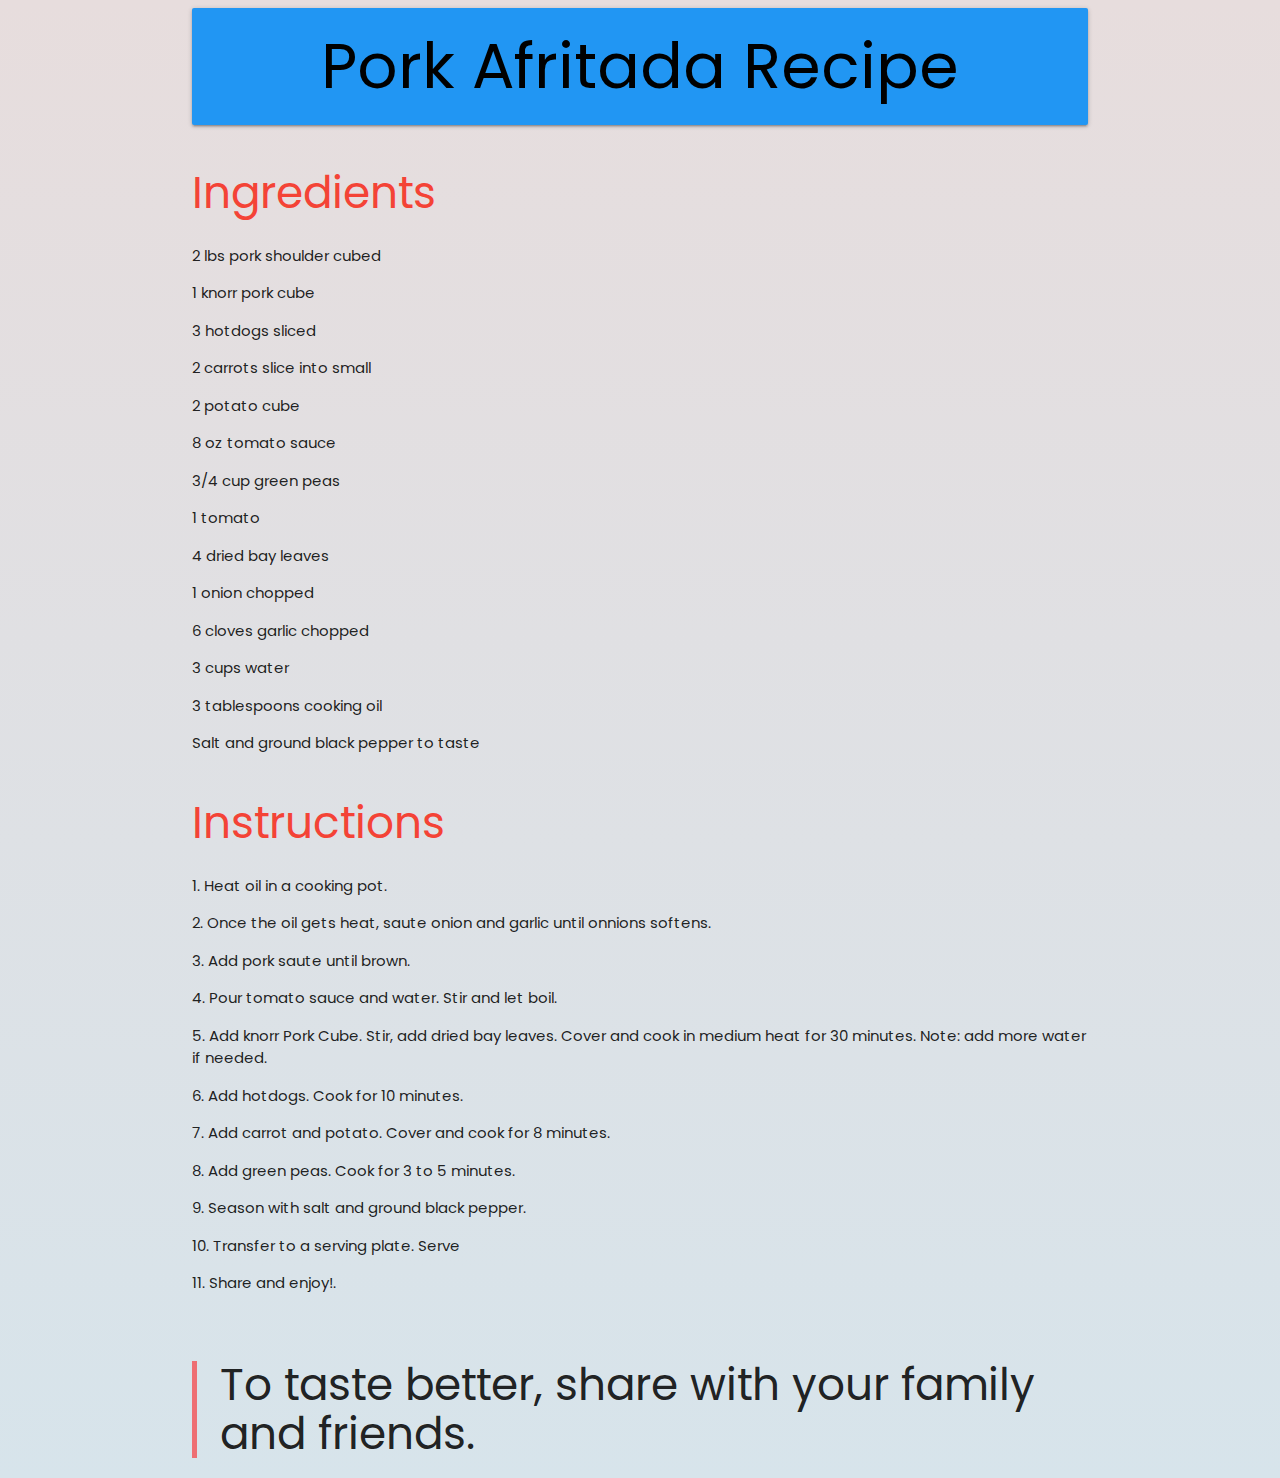
<file: Colors & Typography/Index.html>
<!DOCTYPE html>
<html lang="en">
<head>
    <meta charset="UTF-8">
    <meta name="viewport" content="width=device-width, initial-scale=1.0">
     <!-- Google Fonts CDN -->
     <link href="https://fonts.googleapis.com/css2?family=Poppins:wght@300&display=swap" rel="stylesheet">
     <!-- Material Icon-->
     <link href="https://fonts.googleapis.com/icon?family=Material+Icons" rel="stylesheet">
     <!-- Compiled and minified CSS -->
     <link rel="stylesheet" href="https://cdnjs.cloudflare.com/ajax/libs/materialize/1.0.0/css/materialize.min.css">
     <!-- Custom Styles -->
     <link rel="stylesheet" href="Colors&Typography.css">
    <title>PORK AFRITADA RECIPE</title>
</head>
<body>
    <div class="container">
        <h1 class="center card-panel blue dark-lighten-2 black-text text-lighten-1">Pork Afritada Recipe</h1>
        <h3 class="left red-text">Ingredients</h3>
        <br><br><br><br>
        <p>2 lbs pork shoulder cubed</p>
        <p>1 knorr pork cube</p>
        <p>3 hotdogs sliced</p>
        <p>2 carrots slice into small</p>
        <p>2 potato cube</p>
        <p>8 oz tomato sauce</p>
        <p>3/4 cup green peas</p>
        <p>1 tomato</p>
        <p>4 dried bay leaves</p>
        <p>1 onion chopped</p>
        <p>6 cloves garlic chopped</p>
        <p>3 cups water</p>
        <p>3 tablespoons cooking oil</p>
        <p>Salt and ground black pepper to taste</p>

        <h3 class="left red-text">Instructions</h3>
        <br><br><br><br>
        <p>1. Heat oil in a cooking pot.</p>
        <p>2. Once the oil gets heat, saute onion and garlic until onnions softens.</p>
        <p>3. Add pork saute until brown.</p>
        <p>4. Pour tomato sauce and water. Stir and let boil.</p>
        <p>5. Add knorr Pork Cube. Stir, add dried bay leaves. Cover and cook in medium heat for 30 minutes. Note: add more water if needed.</p>
        <p>6. Add hotdogs. Cook for 10 minutes.</p>
        <p>7. Add carrot and potato. Cover and cook for 8 minutes.</p>
        <p>8. Add green peas. Cook for 3 to 5 minutes.</p>
        <p>9. Season with salt and ground black pepper.</p>
        <p>10. Transfer to a serving plate. Serve</p>
        <p>11. Share and enjoy!.</p>
        <br>
        <blockquote>
            <h3>To taste better, share with your family and friends.</h3>
        </blockquote>
    </div>
    <script src="https://cdnjs.cloudflare.com/ajax/libs/materialize/1.0.0/js/materialize.min.js"></script></body>
</body>
</html>
</file>
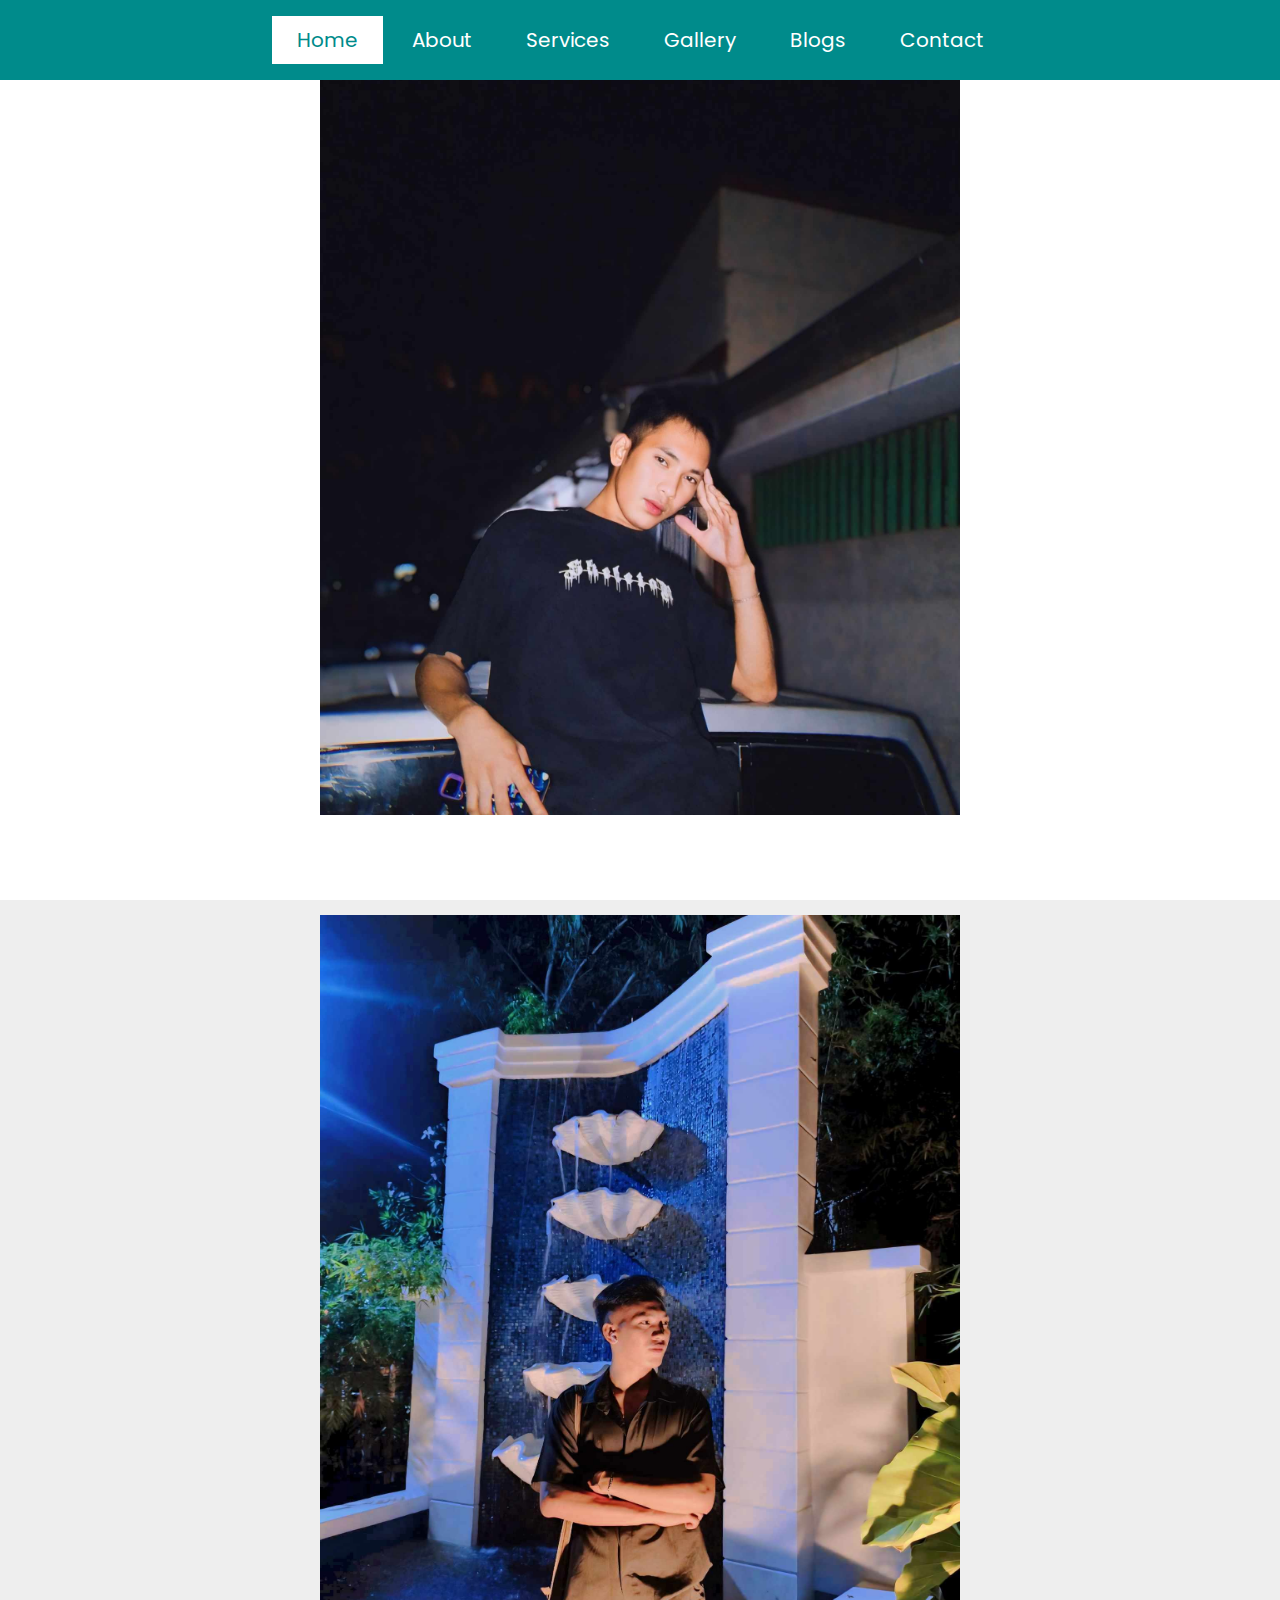
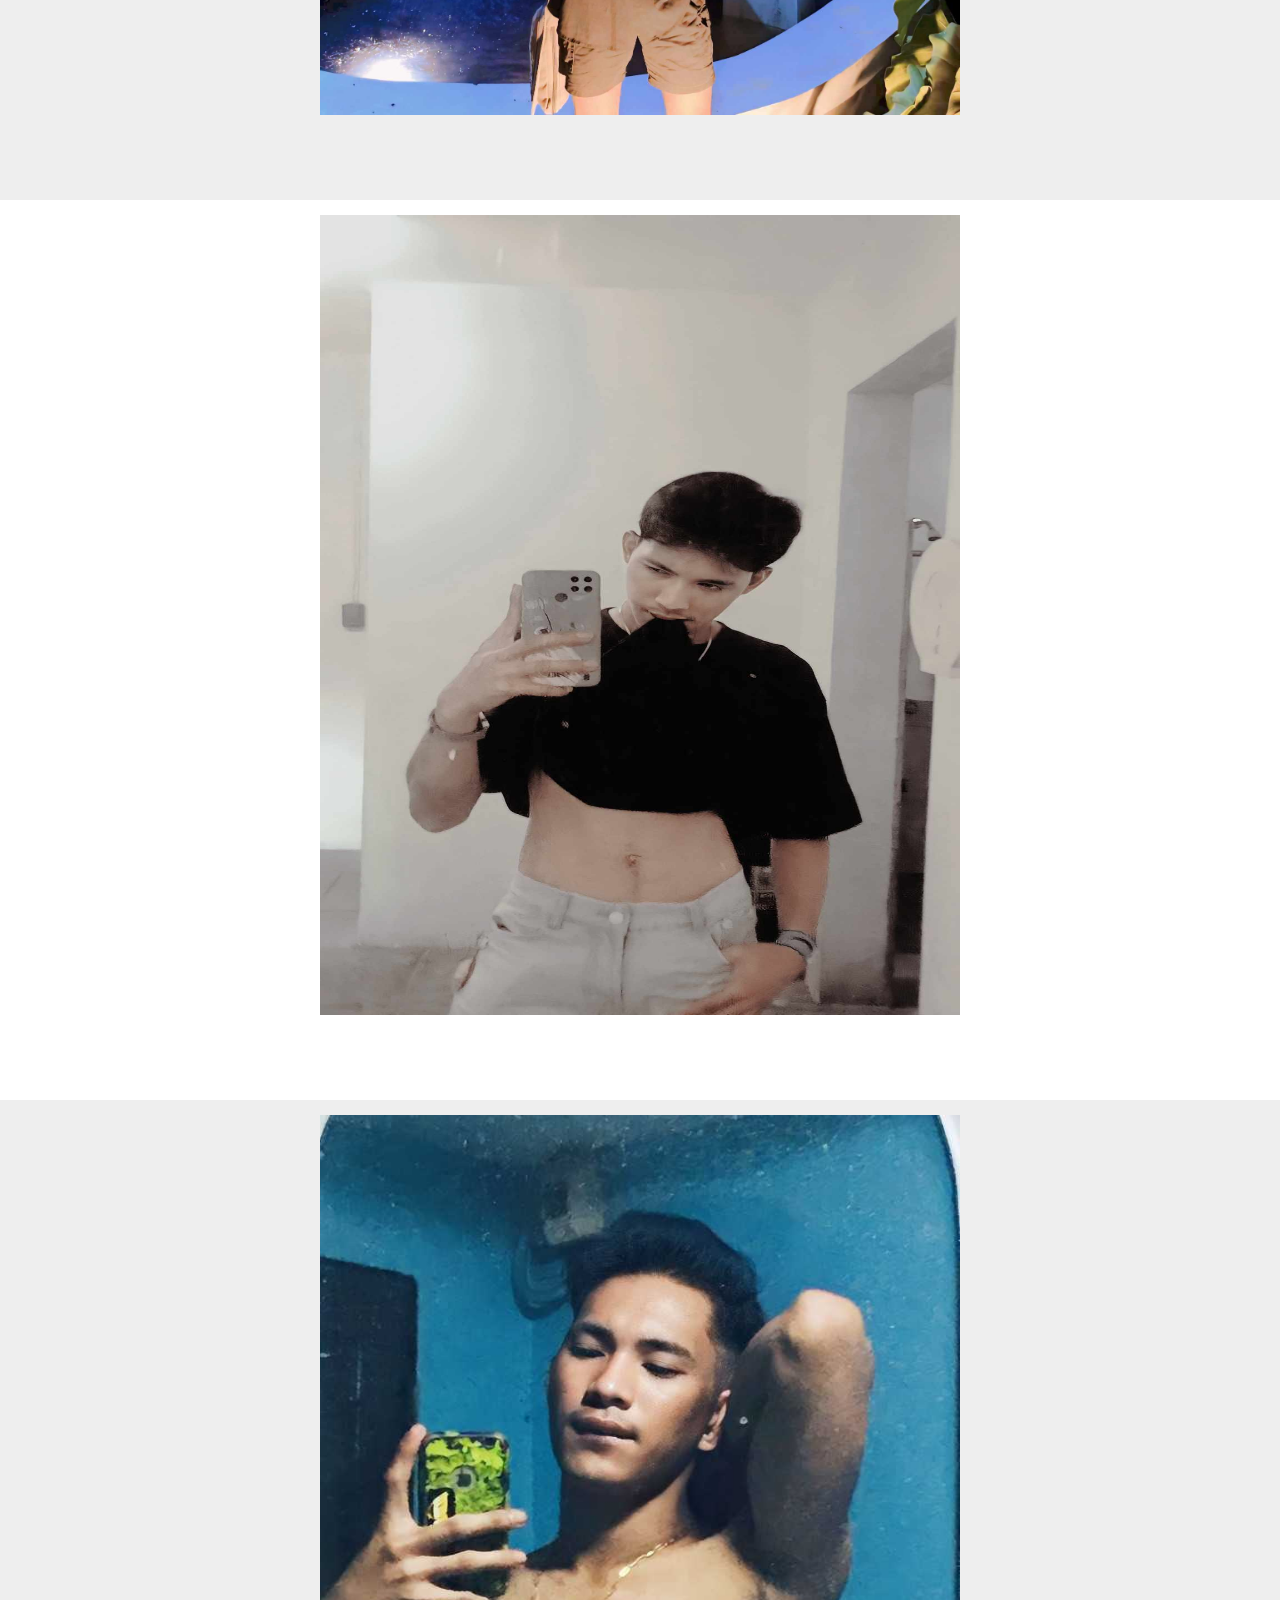
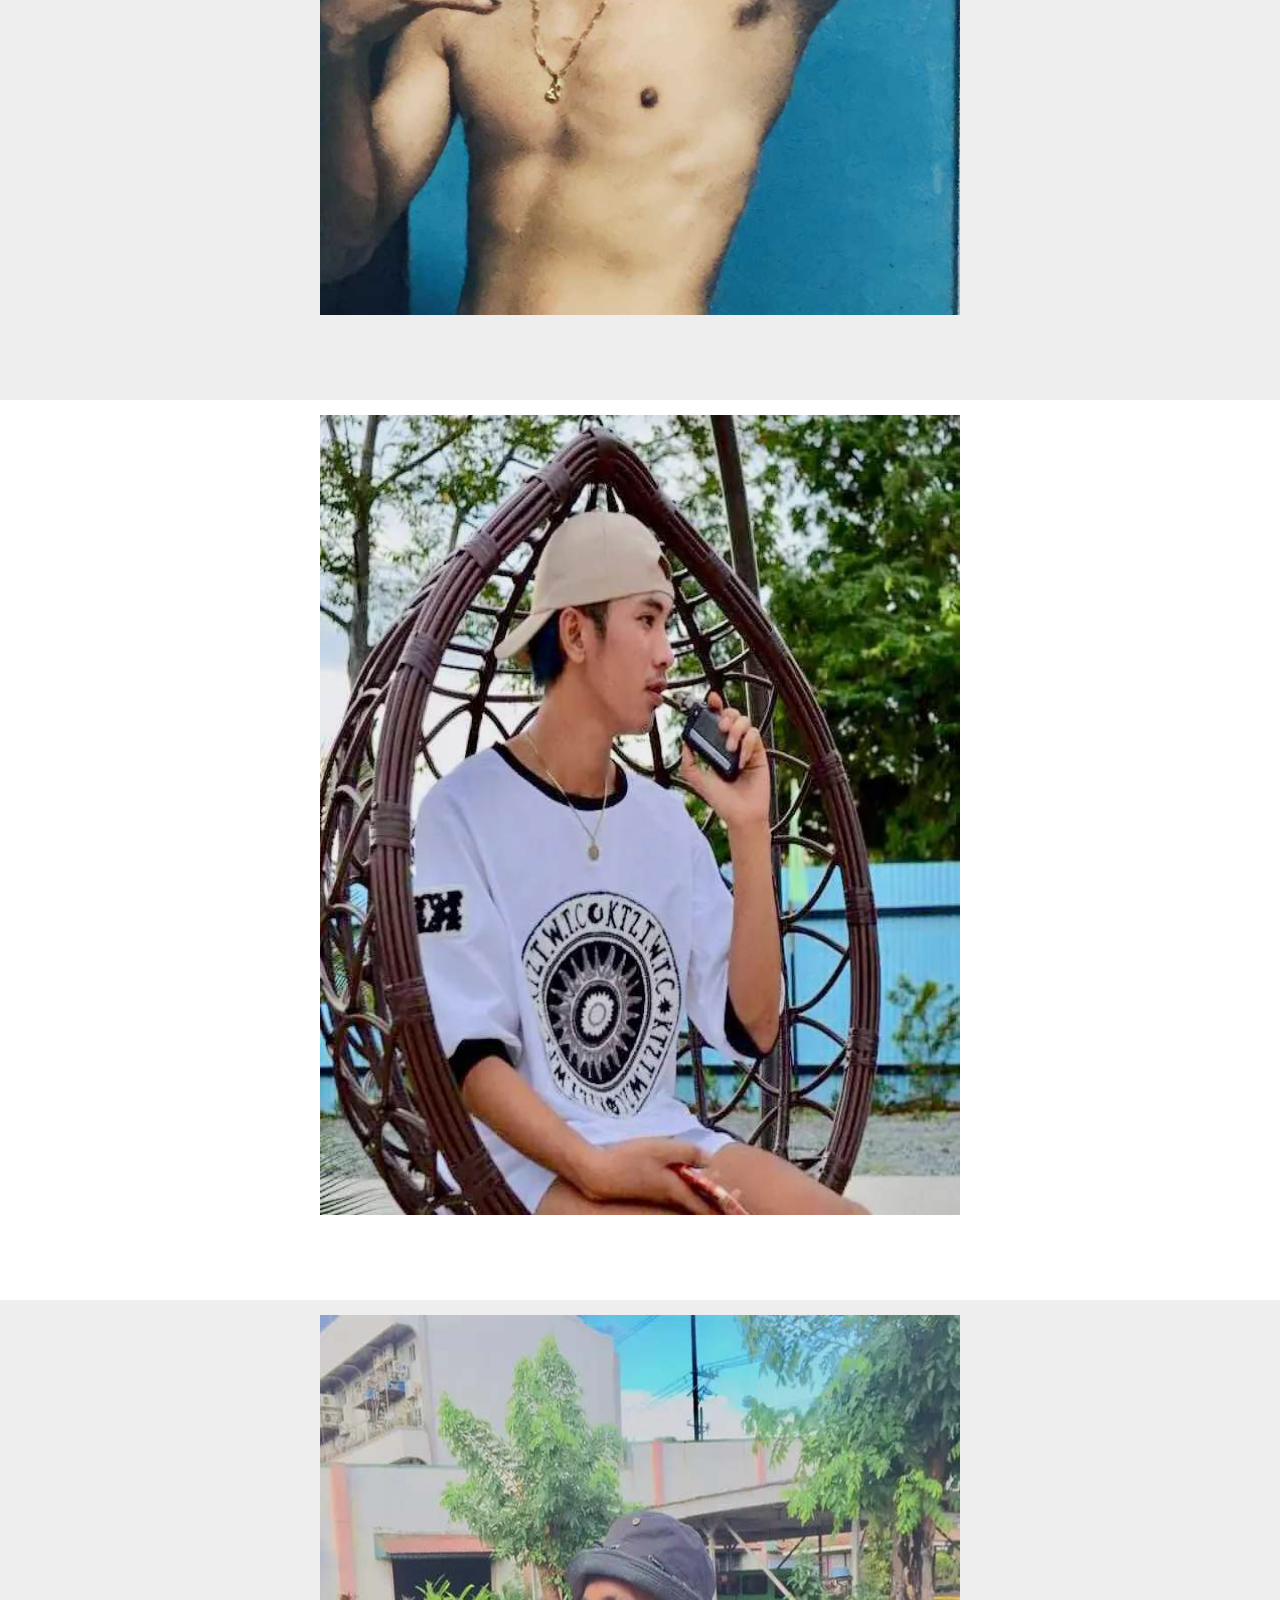
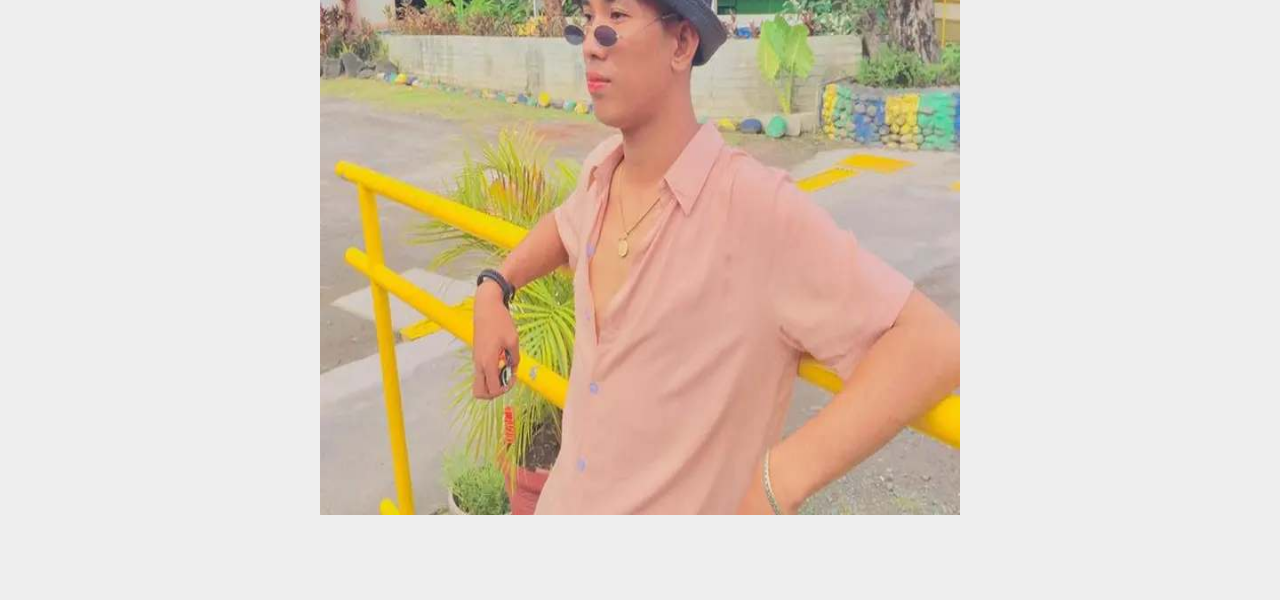
<file: Scrollspy/Index.html>
<!DOCTYPE html>
<html lang="en">
<head>
    <meta charset="UTF-8">
    <meta name="viewport" content="width=device-width, initial-scale=1.0">
    <!-- Google Fonts-->
    <link rel="preconnect" href="https://fonts.googleapis.com">
    <link rel="preconnect" href="https://fonts.gstatic.com" crossorigin>
    <link href="https://fonts.googleapis.com/css2?family=Anton&family=Poppins:ital,wght@0,100;0,200;0,300;0,400;0,500;0,600;0,700;0,800;0,900;1,100;1,200;1,300;1,400;1,500;1,600;1,700;1,800;1,900&display=swap" rel="stylesheet">
    <!-- Custom Styles -->
    <link rel="stylesheet" href="Scrollspy.css">
    <title>Document</title>
</head>
<body>
    
    <header>
        <nav>
            <a class="active" href="#home">Home</a>
            <a href="#about">About</a>
            <a href="#services">Services</a>
            <a href="#gallery">Gallery</a>
            <a href="#blogs">Blogs</a>
            <a href="#contact">Contact</a>
        </nav>
    </header>
    <section id="home">
        <img src="Image1.jpeg" width="50%" height="800vh" alt="">
    </section>
    <section id="about">
        <img src="Image2.jpeg" width="50%" height="800vh" alt="">
    </section>
    <section id="services">
        <img src="Image3.jpeg" width="50%" height="800vh" alt="">
    </section>
    <section id="gallery">
        <img src="Image4.jpeg" width="50%" height="800vh" alt="">
    </section>
    <section id="blogs">
        <img src="Image5.jpeg" width="50%" height="800vh" alt="">
    </section>
    <section id="contact">
        <img src="Image6.jpeg" width="50%" height="800vh" alt="">
    </section>

    <script>
        let section = document.querySelectorAll('section');
        let navLinks = document.querySelectorAll('header nav a');

        window.onscroll = () =>{
            
            section.forEach(sec =>{

                let top = window.scrollY;
                let offset = sec.offsetTop - 150;
                let height = sec.offsetHeight;
                let id = sec.getAttribute('id');

                if(top >= offset && top < offset + height){
                    navLinks.forEach(links =>{
                        links.classList.remove('active');
                        document.querySelector('header nav a[href*=' + id + ']').classList.add('active');
                    });
                };

            });
        };
    </script>
</body>
</html>
</file>
<file: Colors & Typography/Colors&Typography.css>
body {
    margin: 0;
    padding: 0;
    background: linear-gradient(#e7dddd, #d7e4eb);
}
.container {
    font-family: "Poppins", sans-serif;
    -webkit-background-clip: text;
}
</file>
<file: Scrollspy/Scrollspy.css>
* {
    margin: 0;
    padding: 0;
    box-sizing: border-box;
    font-family: Poppins;
    text-decoration: none;
    scroll-behavior: smooth;
}
header {
    position: fixed;
    top: 0;
    left: 0;
    right: 0;
    z-index: 1000;
    background: darkcyan;
    padding: 25px;
    text-align: center;
}
header nav a {
    padding: 10px 25px;
    color: #fff;
    font-size: 20px;
    text-transform: capitalize;
}
header nav a.active,
header nav a:hover {
    background: #fff;
    color: darkcyan;
}
section {
    min-height: 100vh;
    display: flex;
    align-items: center;
    justify-content: center;
    font-size: 7em;
    color: #ccc;
    padding-bottom: 70px;
    text-transform: uppercase;
}
section:nth-child(odd){
    background: #eee;
}
</file>
